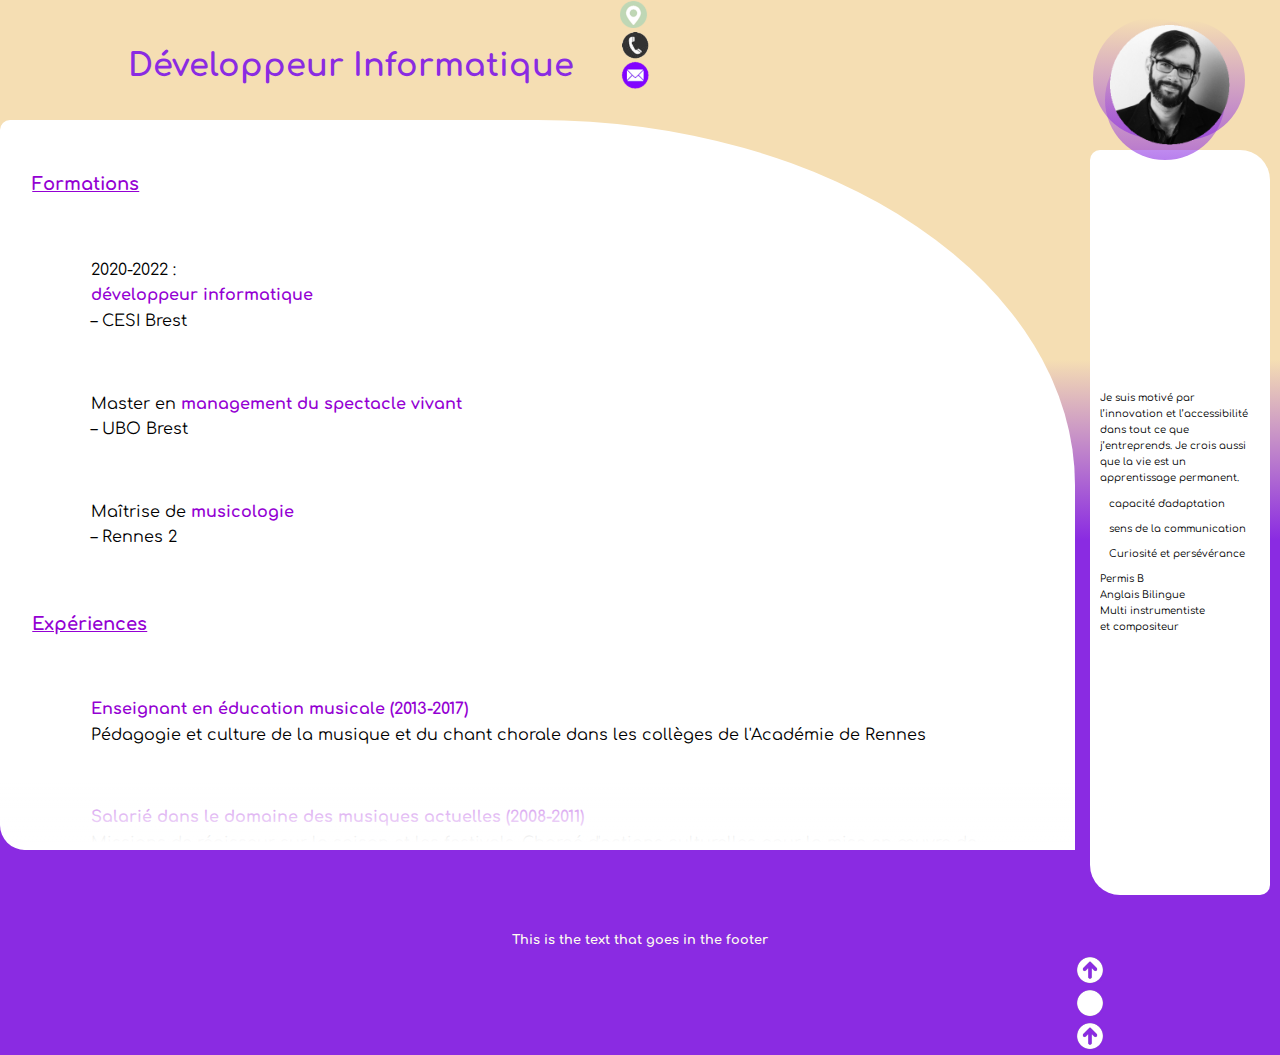
<file: index.html>
<!DOCTYPE html>
<html lang="en">

<head>
    <meta charset="utf-8" />
    <meta name="viewport" content="width=device-width, initial-scale=1.0">
    <link rel="stylesheet" href="meyerReset.css">
    <link rel="stylesheet" href="style.css">
    <link rel="stylesheet" href="https://fonts.googleapis.com/css?family=Comfortaa">
    <link rel="stylesheet" href="https://fonts.googleapis.com/css?family=Montserrat">
    <title>Julien Boccou</title>
</head>

<body>
    <div class="parent_grid">

        <header class="header">
            <div class="portrait">
                <img src="img/portrait.png" alt="portrait" height=120px width=120px>
            </div>
            <div class=object1></div>
            <div class=object2></div>
            <div class=object3></div>
            <div class="coordonnees">
                <div>
                    <a href="https://goo.gl/maps/KifRPjR4WdphfCodA">
                    <img src="img/location.png" alt="adresse" class="adresse" width=28px height=28px>
                    </a>       
                </div>
                <div>
                    <img src="img/phone.png" alt="téléphone" class="telephone" width=30px height=30px>
                    <!-- <a href="tel:+33695221604">0695221604</a> -->
                </div>
                <div>
                    <img src="img/mail.png" alt="courriel" class="courriel" width=30px height=30px>
                    <!-- <a href="mailto:julien.boccou@viacesi.fr">julien.boccou@viacesi.fr</a> -->
                </div>
            </div>
            <h1 class="title">Développeur Informatique</h1>
        </header>



        <section class="section_gauche">
            
            <div class="resume">
                <div>
                    <p>Je suis motivé par <span class="violet">l’innovation</span> et <span
                            class="violet">l’accessibilité</span> dans tout ce que j’entreprends.
                        Je crois aussi que <span class="violet">la vie est un apprentissage permanent</span>.
                    </p>
                </div>
                <div>
                    <ul>
                        <li>capacité d'adaptation</li>
                        <li>sens de la communication</li>
                        <li>Curiosité et persévérance</li>
                    </ul>
                </div>
                <div>
                    <p>
                        Permis B <br>
                        Anglais Bilingue <br>
                        Multi instrumentiste <br>
                        et compositeur
                    </p>
                </div>
            </div>
        </section>
        <div class="void"></div>

        <div class="separator"></div>
        
        <section class="section_principale">
            <hr>
            <h2 id="top">Formations</h2>
            <ul class="formations">
                <li>2020-2022 : <br/> <strong>développeur informatique</strong> <br/> – CESI Brest</li>
                <li>Master en <strong>management du spectacle vivant</strong> <br/> – UBO Brest</li>
                <li>Maîtrise de <strong>musicologie</strong> <br/> – Rennes 2</li>
            </ul>
            <h2 id="middle">Expériences</h2>
            <ul class="experiences">
                <li>
                    <strong>Enseignant en éducation musicale (2013-2017)</strong><br>
                    Pédagogie et culture de la musique et du chant chorale dans les collèges de l'Académie de Rennes
                </li>
                <li>
                    <strong>Salarié dans le domaine des musiques actuelles (2008-2011)</strong><br>
                    Missions de régisseur sur la saison et les festivals.
                    Chargé d'actions culturelles pour la mise en œuvre de partenariats avec les écoles
                </li>
                <li>
                    <strong>Responsable de vacances adaptées pour adultes en situation de handicap (2005 –
                        2018)</strong><br>
                    Organisation, animation et gestion de la vie du séjour en liant les aspects humains et
                    réglementaires
                </li>
            </ul>
            <h2 >Compétences</h2>
            <ul class="competences">
                <li>
                    <strong>Animation de projet </strong> <br>
                    Organiser un événement culturel. <br>
                    Identifier les moyens humains, logistiques et financier. <br>
                    Rédiger et présenter un bilan d’activités et un bilan financier <br>
                    Evoluer dans un cadre juridique et réglementaire
                </li>
                <li><strong>Communication</strong> <br>
                    Mettre en œuvre des techniques pédagogiques et d’animation de groupe <br>
                    Communiquer en externe et en interne <br>
                    Mobiliser des techniques de médiation, écoute et relation à la personne
                </li>
                <li id="bottom">
                    <strong>Créativité</strong> <br>
                    Utiliser les bases de l’infographie et réaliser des supports de communication <br>
                    Réaliser un prise de son et créer un design sonore : Ableton Live et Max for Live <br>
                    Multi-instrumentiste et compositeur. Expérience scène et studio
                </li>
            </ul>   
        </section>

        <div class="nav_arrows">  
            <div  >
                <a href="#top">
                    <img src="/img/arrow.png" alt="naviguer vers le haut" class="arrow_up" width=30px height=30px>
                </a>
            </div>
            <div>
                <a href="#middle">
                    <img src="/img/neutral.png" alt="stop" class="arrow_stop" width=30px height=30px>
                </a>
            </div>
            <div >           
                <a href="#bottom">
                    <img src="/img/arrow.png" alt="naviguer vers le bas" class="arrow_down" width=30px height=30px>
                </a>
            </div>
        </div>

        <div class="fog"></div>
        
        <footer class="footer">
            This is the text that goes in the footer
        </footer>
    </div>

</body>

</html>
</file>
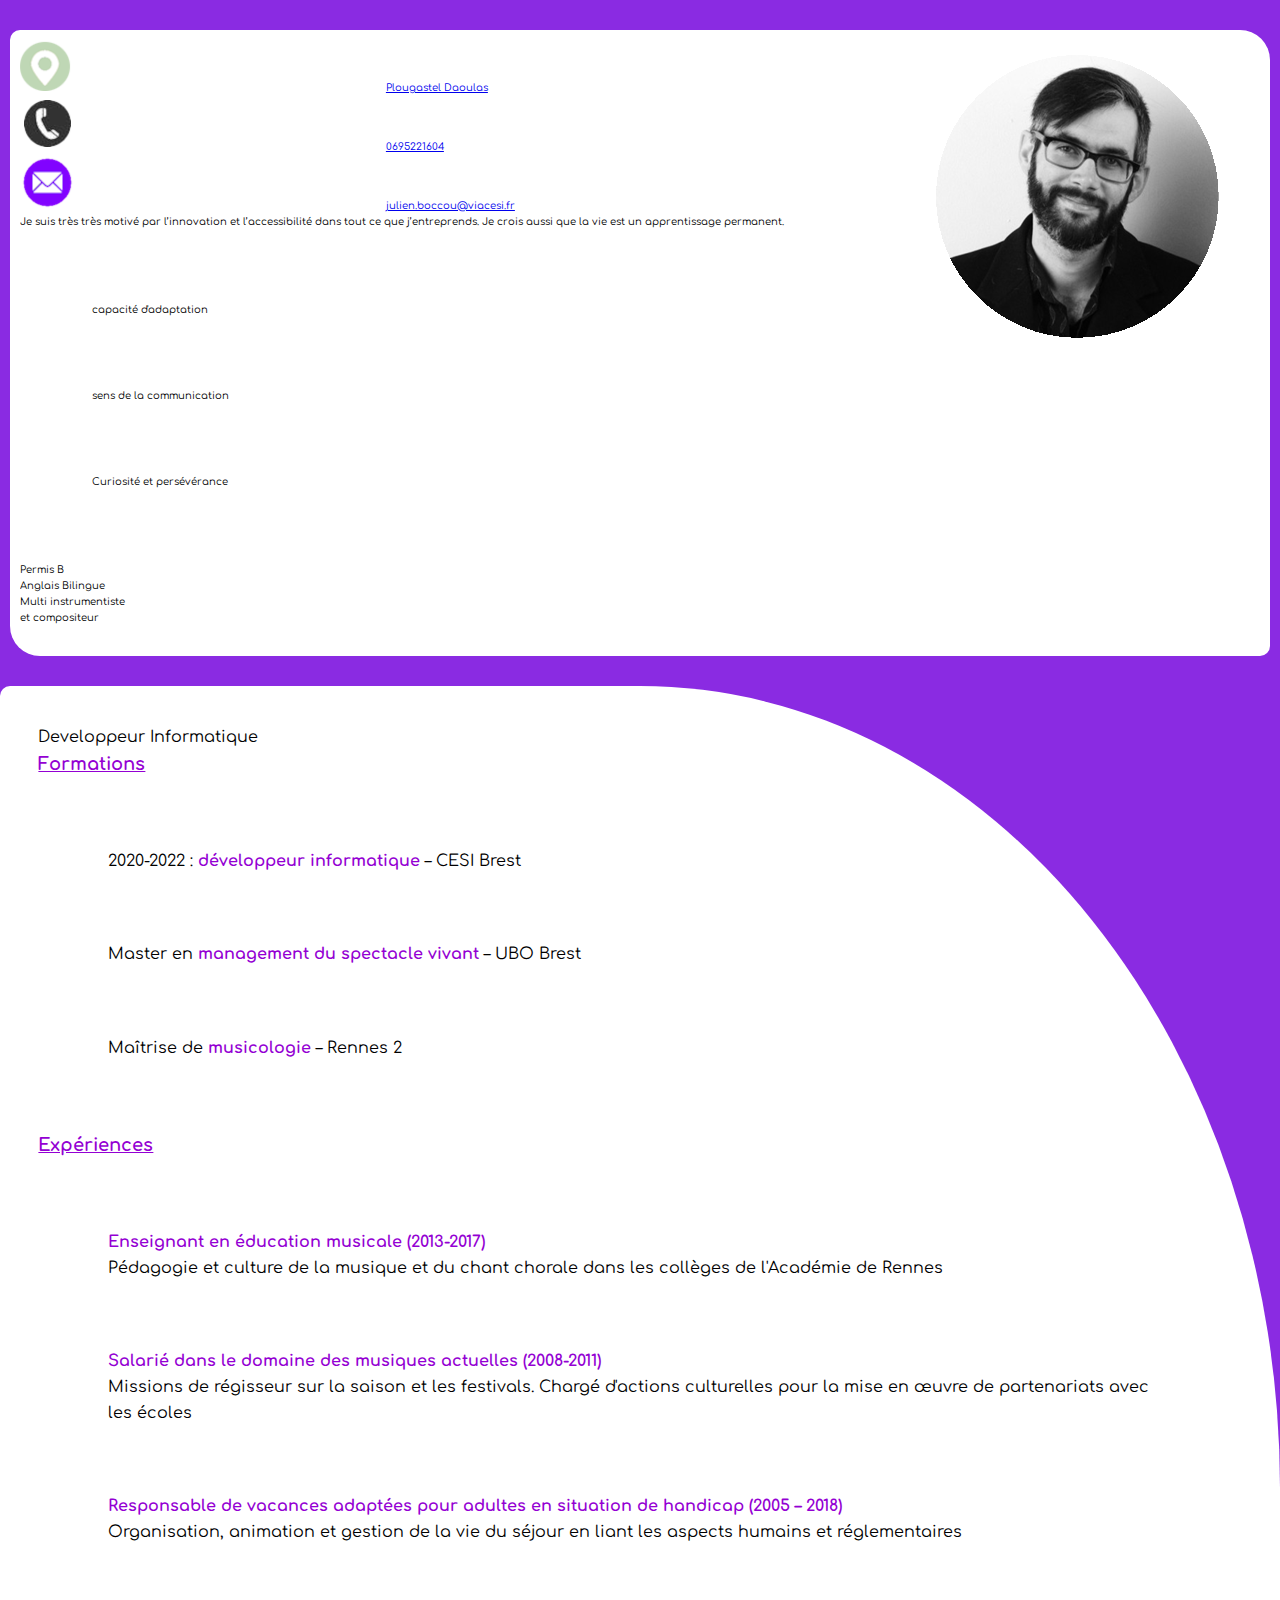
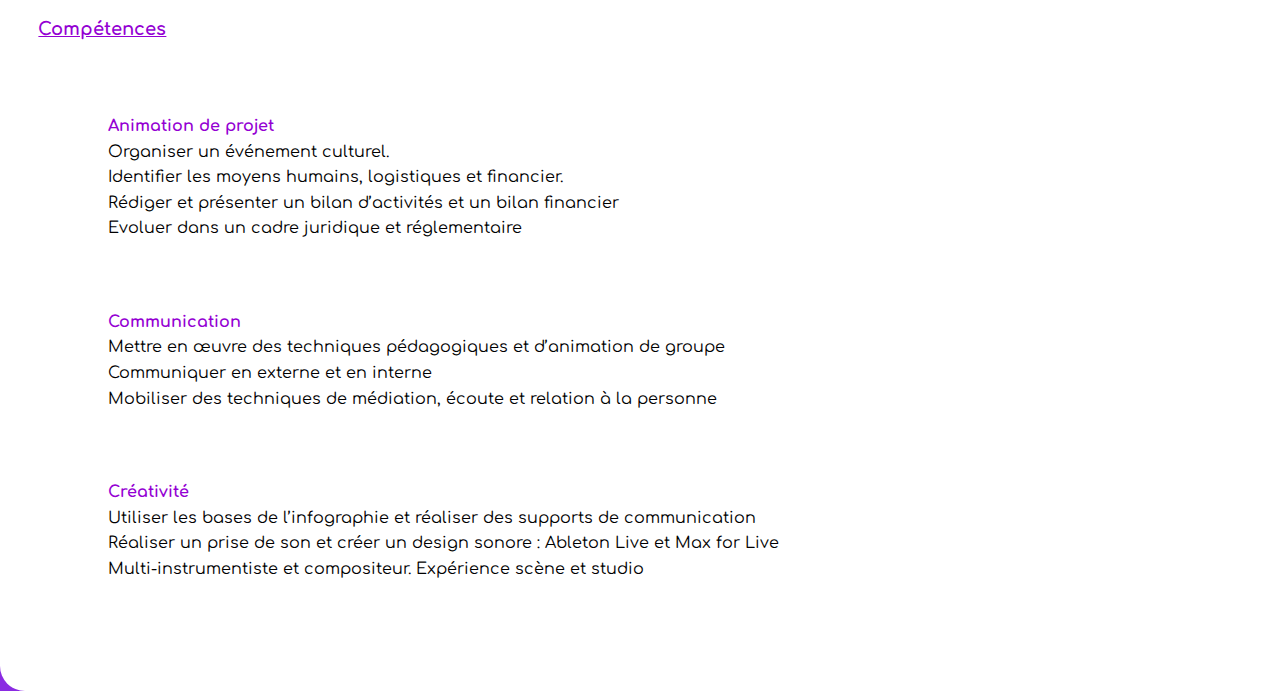
<file: index_old.html>
<!DOCTYPE html>
<html lang="en">

<head>
    <meta charset="utf-8" />
    <meta name="viewport" content="width=device-width, initial-scale=1.0">
    <link rel="stylesheet" href="meyerReset.css">
    <link rel="stylesheet" href="style.css">
    <link rel="stylesheet" href="https://fonts.googleapis.com/css?family=Comfortaa">
    <title>Julien Boccou</title>
</head>

<body>
    <section class="section_gauche dot">
        <img class="portrait" src="img/portrait.png" alt="portrait">
        <table>
            <tr>
                <td><img src="img/location.png" alt="adresse" class="ico"></td>
                <td><a href="https://goo.gl/maps/KifRPjR4WdphfCodA">Plougastel Daoulas</a></td>
            </tr>
            <tr>
                <td><img src="img/phone.png" alt="téléphone" class="ico"></td>
                <td><a href="tel:+33695221604">0695221604</a></td>
            </tr>
            <tr>
                <td>
                    <div style="text-align: center;"></div><img src="img/mail.png" alt="courriel" class="ico"></div>
                </td>
                <td><a href="mailto:julien.boccou@viacesi.fr">julien.boccou@viacesi.fr</a></td>
            </tr>
        </table>
        <div>
            <p>Je suis très très motivé par <span class="violet">l’innovation</span> et <span
                    class="violet">l’accessibilité</span> dans tout ce que j’entreprends.
                Je crois aussi que <span class="violet">la vie est un apprentissage permanent</span>.
            </p>
        </div>
        <ul>
            <li>capacité d'adaptation</li>
            <li>sens de la communication</li>
            <li>Curiosité et persévérance</li>
        </ul>
        <div>
            <p>
                Permis B <br>
                Anglais Bilingue <br>
                Multi instrumentiste <br>
                et compositeur
            </p>
        </div>
    </section>
    <section class="section_principale dot">
        <h1 class="dot">
            Developpeur Informatique
        </h1>
        <h2>Formations</h2>
        <ul>
            <li>2020-2022 : <strong>développeur informatique</strong> – CESI Brest</li>
            <li>Master en <strong>management du spectacle vivant</strong> – UBO Brest</li>
            <li>Maîtrise de <strong>musicologie</strong> – Rennes 2</li>
        </ul>
        <h2>Expériences</h2>
        <ul>
            <li>
                <strong>Enseignant en éducation musicale (2013-2017)</strong><br>
                Pédagogie et culture de la musique et du chant chorale dans les collèges de l'Académie de Rennes
            </li>
            <li>
                <strong> Salarié dans le domaine des musiques actuelles (2008-2011)</strong><br>
                Missions de régisseur sur la saison et les festivals.
                Chargé d'actions culturelles pour la mise en œuvre de partenariats avec les écoles
            </li>
            <li>
                <strong>Responsable de vacances adaptées pour adultes en situation de handicap (2005 –
                    2018)</strong><br>
                Organisation, animation et gestion de la vie du séjour en liant les aspects humains et réglementaires
            </li>
        </ul>
        <h2>Compétences</h2>
        <ul>
            <li>
                <strong>Animation de projet </strong> <br>
                Organiser un événement culturel. <br>
                Identifier les moyens humains, logistiques et financier. <br>
                Rédiger et présenter un bilan d’activités et un bilan financier <br>
                Evoluer dans un cadre juridique et réglementaire
            </li>
            <li><strong>Communication</strong> <br>
                Mettre en œuvre des techniques pédagogiques et d’animation de groupe <br>
                Communiquer en externe et en interne <br>
                Mobiliser des techniques de médiation, écoute et relation à la personne
            </li>
            <li>
                <strong>Créativité</strong> <br>
                Utiliser les bases de l’infographie et réaliser des supports de communication <br>
                Réaliser un prise de son et créer un design sonore : Ableton Live et Max for Live <br>
                Multi-instrumentiste et compositeur. Expérience scène et studio
            </li>
    </section>
</body>

</html>
</file>
<file: style.css>
/* * {
    box-sizing: border-box;
} */

body {
    font-family:  Comfortaa, Helvetica, Arial, sans-serif;
    font-size: 1em;
    background:blueviolet ;
    /* line-height: 1.6; */
}
    
.parent_grid {
    /* background: linear-gradient(#ffffff 25%, ivory 25%, blueviolet 50%); */
    background: linear-gradient(wheat 40%, blueviolet 60%);
    /* background:#ff0000; */
    display: grid;
    grid-template-columns:auto 5px 200px;
    grid-template-rows: 120px 10px 80% 75px 30px;
    grid-template-areas: 
    "header header header"
    "main_content separator left_content"
    "main_content separator left_content"
    /* "footer separator fog" */
    "fog separator left_content"
    "footer footer footer";
    width: 100vw;
    height: 100vh;
    }

.header{
    grid-area: header;
    display: flex;
    justify-content: space-around;
    /* align-items: center; */
    /* background:wheat;  */
    border-radius: 0 0 0 150px;
}

.title {
    position: absolute;
    top: 50px;
    left:10vw;
    font-size:xx-large;
    font-weight:bold;
    color: blueviolet ;
}

.portrait {
    position: absolute;
    top: 25px;
    right: 50px;
    /* background: rgba(0, 0, 0, 0);  */
    /* background:#00ff00; */
    z-index: 5;
}

.object1 {
    position: absolute; top: 18px; right: 67px; 
    width: 120px; height: 120px;
    background: linear-gradient(rgba(0, 0, 0, 0), blueviolet); 
    border-radius: 50%; 
    opacity: 0.6;
    z-index: 2;
}

.object2 {
    position: absolute; top: 20px; right: 35px; 
    width: 120px; height: 120px;
    background: linear-gradient(rgba(0, 0, 0, 0), blueviolet); 
    border-radius: 50%; 
    opacity: 0.6;
    z-index: 3;
}

.object3 {
    position: absolute; top: 40px; right: 55px; 
    width: 120px; height: 120px;
    background: linear-gradient(rgba(0, 0, 0, 0), blueviolet); 
    border-radius: 50%; 
    opacity: 0.6;
    z-index: 4;
}


.section_gauche {
    position: relative;
    display: flex;
    flex-direction: column;
    justify-content: center;
    grid-area: left_content;
    background:rgba(255, 255, 255, 1);
    margin: 30px 10px 30px 10px;
    padding: 10px 10px 30px 10px;
    border-radius: 10px 30px;
    line-height: 1.6;
    font-size:x-small;
}

.section_gauche > div {
    overflow-y: auto;
}

.fog {
    grid-area: fog;
    position: relative;
    bottom: 75px;
    background: linear-gradient(rgba(0, 0, 0, 0) 10%, 30%, white 90%); 
    /* background: red; */
    /* height: 75px; */
    z-index:3;
    border-radius: 0 0 0 30px;     
}

.coordonnees {
    display:flex;
    flex-direction: column;
}

.coordonnees > div {
    font-size: 0.7em;
    display:flex;
    align-items: center;
}

.coordonnees > div > img {

    margin: 0 10px 0 0;
}

.resume {
    display:flex;
    flex-direction: column;
}

.separator {
    grid-area: separator;
}

.section_principale {
    position: relative;
    grid-area: main_content;
    background: white;
    /* background:#00ffff; */
    padding: 3%;
    overflow-y: auto;
    border-radius: 10px 50% 0 25px;
    z-index: 1;
    line-height: 1.6;
}

.section_principale > h2 {
    color: darkviolet;
    text-decoration: underline;
    font-weight:bold;
    font-size:large;
    background-repeat: red;
}

strong {
    color: darkviolet;
    font-weight:bold;
}

.formations {
    display:flex;
    flex-direction: column;
}

.experiences {
    display:flex;
    flex-direction: column;
}

.competences {
    display:flex;
    flex-direction: column;
}

.footer {
    display:flex;
    justify-content: center;
    align-items: center;
    grid-area: footer;
    color:ivory;
    font-size: 0.8em;
    font-weight: bold;
    /* background: #0000ff; */
}

ul, li {
    padding: 3%;
}

hr {
    visibility: hidden;
}

::-webkit-scrollbar {
    display: none;
  }

@media screen and (max-width:600px) {
    .section_principale {
        font-size: 0.8em;    
    }     

    .section_principale > h2{
        font-size: 0.8em;
    }
    
    strong {
        font-size: 0.8em;
    }

   .title {
        font-size: large;
    }
}
</file>
<file: meyerReset.css>
/* http://meyerweb.com/eric/tools/css/reset/ 
   v2.0 | 20110126
   License: none (public domain)
*/

html, body, div, span, applet, object, iframe,
h1, h2, h3, h4, h5, h6, p, blockquote, pre,
a, abbr, acronym, address, big, cite, code,
del, dfn, em, img, ins, kbd, q, s, samp,
small, strike, strong, sub, sup, tt, var,
b, u, i, center,
dl, dt, dd, ol, ul, li,
fieldset, form, label, legend,
table, caption, tbody, tfoot, thead, tr, th, td,
article, aside, canvas, details, embed, 
figure, figcaption, footer, header, hgroup, 
menu, nav, output, ruby, section, summary,
time, mark, audio, video {
	margin: 0;
	padding: 0;
	border: 0;
	font-size: 100%;
	font: inherit;
	vertical-align: baseline;
}
/* HTML5 display-role reset for older browsers */
article, aside, details, figcaption, figure, 
footer, header, hgroup, menu, nav, section {
	display: block;
}
body {
	line-height: 1;
}
ol, ul {
	list-style: none;
}
blockquote, q {
	quotes: none;
}
blockquote:before, blockquote:after,
q:before, q:after {
	content: '';
	content: none;
}
table {
	border-collapse: collapse;
	border-spacing: 0;
}
</file>
